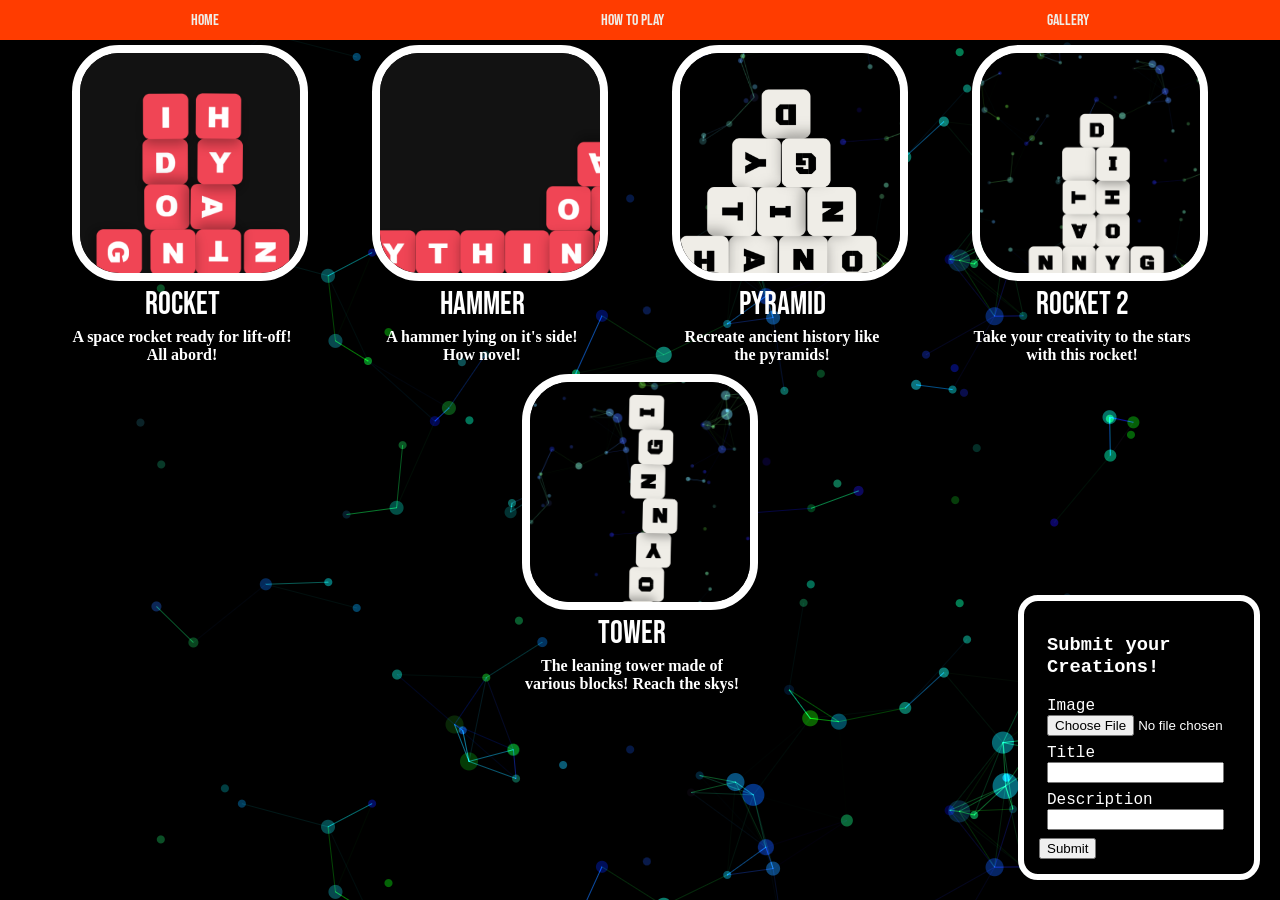
<file: gallery.html>
<!DOCTYPE html>
<html lang="en">
<head>
    <meta charset="UTF-8">
    <meta name="viewport" content="width=device-width, initial-scale=1.0">
    <title>DO ANYTHING</title>
    <style>
    body {
            margin: 0;
            overflow: hidden;
            background: url(images/download.png);
            height: 100vh;
            width: 100vw;
            touch-action: none; /* Prevents scrolling while dragging on mobile */
        }
        #gallery {
        text-align: center;
    }

    .gallery-item {
        display: inline-block;
        margin: 5px 30px;
        text-align: center;
    }

    .screenshot {
        width: 220px;
        height: 220px;
        border-radius: 20%;
        object-fit: cover;
        border: 8px solid white;
        display: block;
    }

    .gallery-item p {
        color: white;
        margin-top: 5px;
        font-size: 2rem;
        margin: 4px 0 0 0;
        text-align: center;  /* add this */
        width: 220px;        
    }
        .gallery-item h4 {
        color: white;
        margin-top: 6px;
        font-size: 1rem;
        margin: 4px 0 0 0;
        text-align: center;  /* add this */
        width: 220px;        
    }
    table.minimalistBlack {
  border: 3px solid #000000;
  width: 100%;
  height: 200px;
  text-align: left;
  border-collapse: collapse;
}
table.minimalistBlack td, table.minimalistBlack th {
  border: 1px solid #ffffff;
  padding: 5px 4px;
}
table.minimalistBlack tbody td {
  font-size: 13px;
}
table.minimalistBlack thead {
  background: #CFCFCF;
  background: -moz-linear-gradient(top, #dbdbdb 0%, #d3d3d3 66%, #CFCFCF 100%);
  background: -webkit-linear-gradient(top, #dbdbdb 0%, #d3d3d3 66%, #CFCFCF 100%);
  background: linear-gradient(to bottom, #dbdbdb 0%, #d3d3d3 66%, #CFCFCF 100%);
  border-bottom: 3px solid #000000;
}
table.minimalistBlack thead th {
  font-size: 15px;
  font-weight: bold;
  color: #ffffff;
  text-align: left;
}
table.minimalistBlack tfoot td {
  font-size: 14px;
}
#wrapper {
  background-color: rgb(0, 0, 0);
  color: white;

  margin: 0px auto;
  border-radius: 20px;
  width: 90%;
  max-width: 200px;
  font-family: 'Courier New', Courier, monospace;
  padding: 30px;
  border: 6px solid white;
  min-height: 180px;
   position: fixed;
    bottom: 20px;
    right: 20px;
    padding: 15px;
}
#wrapper div {
    margin: 8px;
}
    </style>
    <link rel="stylesheet" href="styles/styles.css">

</head>
<body>

    <nav>
        <ul>
            <li><a href="index.html">Home</a></li>
            <li><a href="how-to-play.html">How to Play</a></li>
            <li><a href="gallery.html">Gallery</a></li>
        </ul>
    </nav>
    <div id="gallery">
    <div class="gallery-item">
        <img class="screenshot" src="images/rocket.png" alt="Rocket">
        <p>Rocket</p>
        <h4>A space rocket ready for lift-off! All abord!</h4>
    </div>
    <div class="gallery-item">
        <img class="screenshot" src="images/hammer.png" alt="Hammer">
        <p>Hammer</p>
        <h4>A hammer lying on it's side! How novel!</h4>
    </div>
    <div class="gallery-item">
        <img class="screenshot" src="images/pyaramid.png" alt="Pyramid">
        <p>Pyramid</p>
        <h4>Recreate ancient history like the pyramids!</h4>
    </div>
    <div class="gallery-item">
        <img class="screenshot" src="images/rocket 2.png" alt="Rocket 2">
        <p>Rocket 2</p>
        <h4>Take your creativity to the stars with this rocket!</h4>
    </div>
    <div class="gallery-item">
        <img class="screenshot" src="images/tower.png" alt="Tower">
        <p>Tower</p>
        <h4>The leaning tower made of various blocks! Reach the skys!</h4>
    </div>
</div>
<div id="wrapper">
<form>
  <div>
    <h3>Submit your Creations!</h3>
    <label for="what_is_this">Image</label>
    <input type="file" id="what_is_this" name="what_is_this" accept="image/*" required>
  </div>
  <div>
    <label for="">Title</label>
    <input type="text" id="" name="" required>
  </div>
  <div>
    <label for="_1">Description</label>
    <input type="text" id="_1" name="_1" required>
  </div>
  <button type="submit">Submit</button>
</form>
        </div>
</body>
</html>
</file>
<file: styles/styles.css>
@import url('https://fonts.googleapis.com/css2?family=Bebas+Neue&family=Black+Ops+One&display=swap');


ul {
    display: flex;
    flex-direction: row;
    background-color: #ff3c00;
    justify-content: space-around;
}

li {
    list-style-type: none;
    font-family: 'Bebas Neue';
    padding: 5px;
}
li:hover {
    background-color: #ffb89a;
}

nav a {
    color: #f0ede6;
    text-decoration: none;
}

p {
    color: #f0ede6;
    font-family: 'Bebas Neue';
}

#hint {
    padding: 10px;
    margin: 10px;
}

nav ul {
    padding: 0px;
    margin: 0px;
    height:40px;
    align-items: center;
}
</file>
